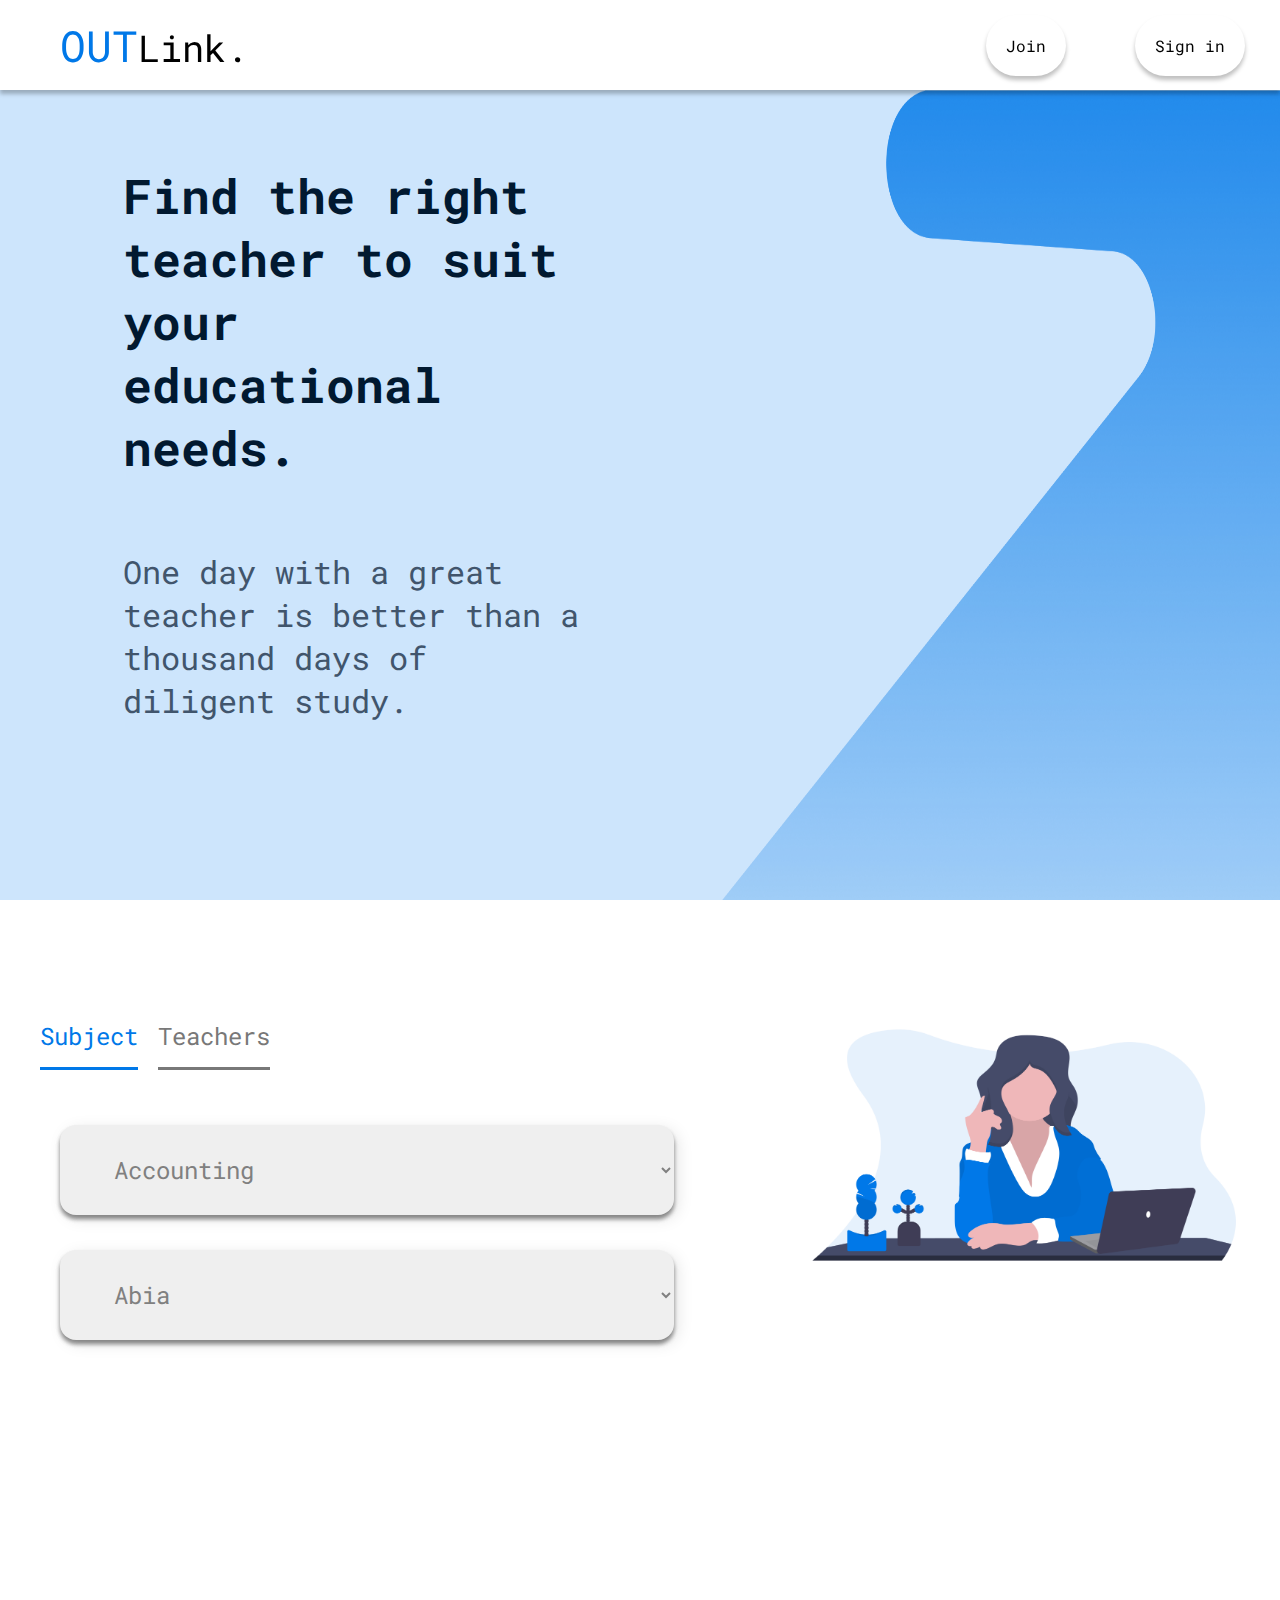
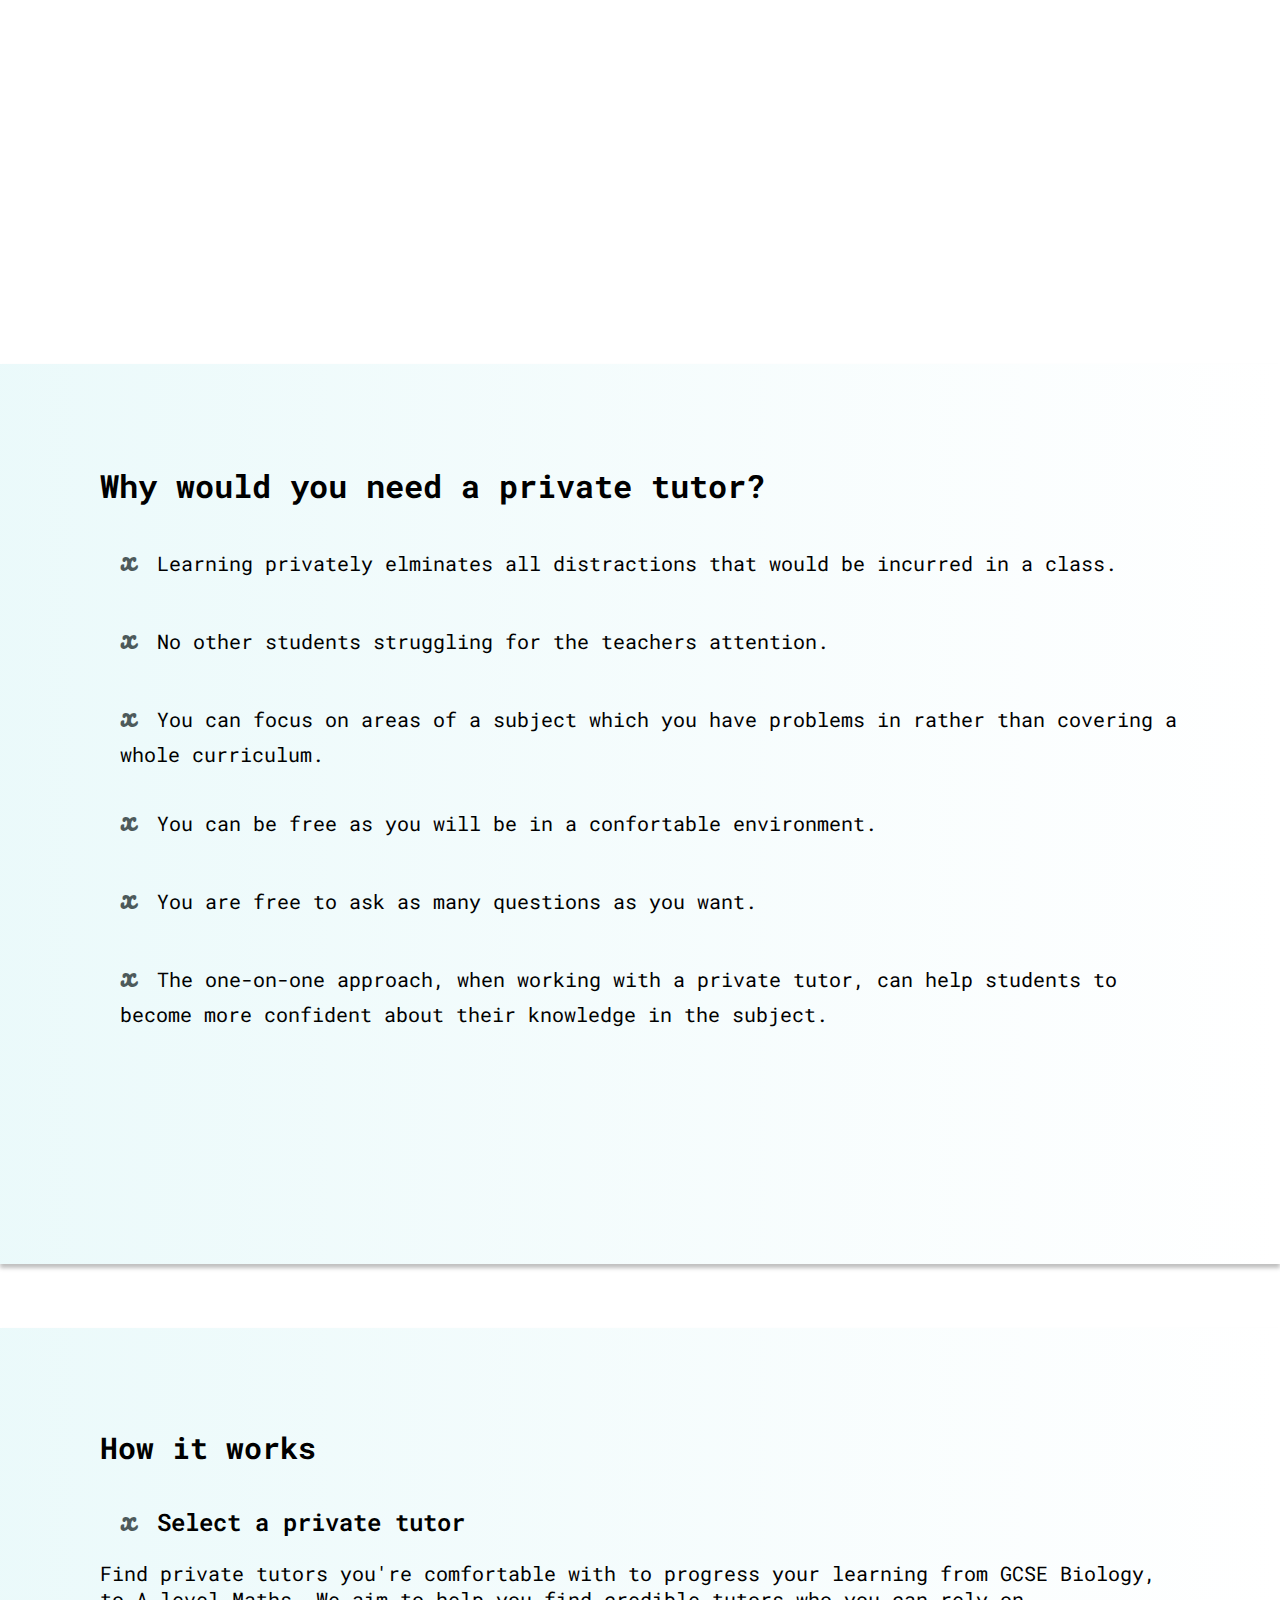
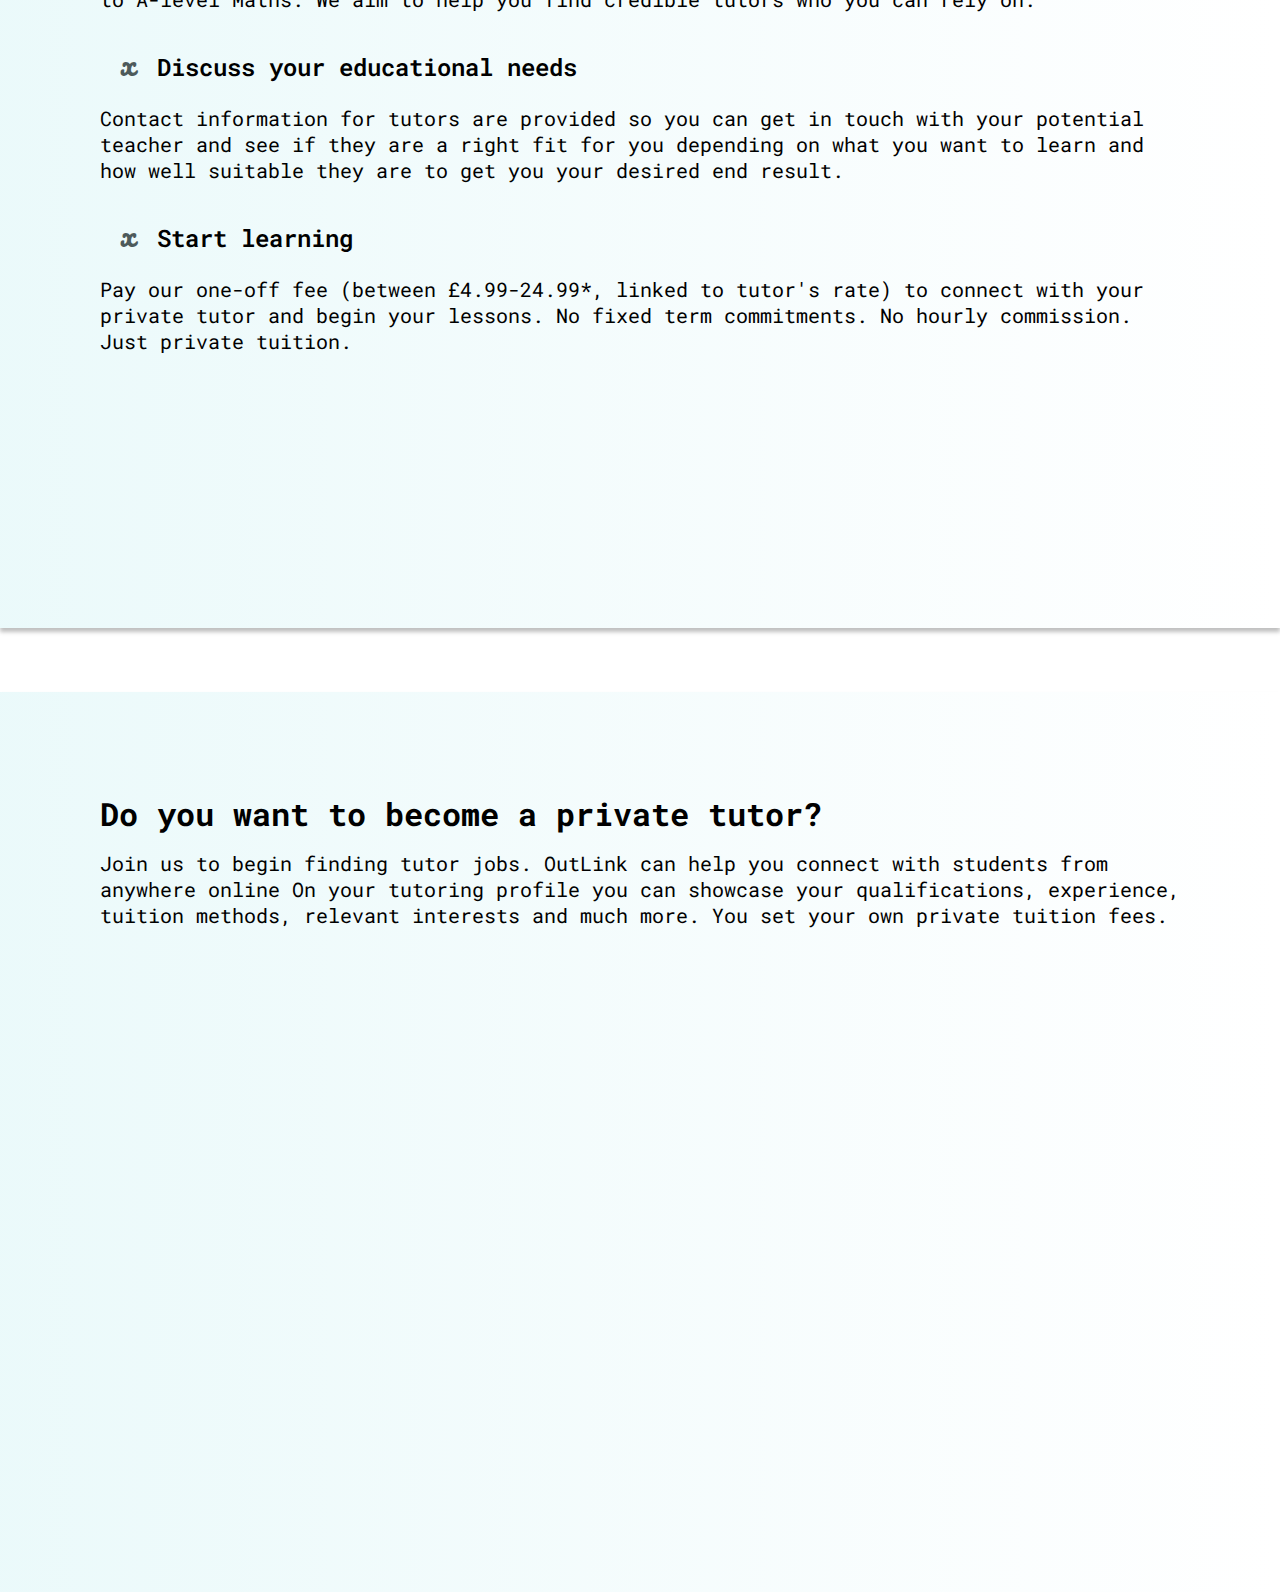
<file: index.html>
<!DOCTYPE html>
<html lang="en">

<head>
    <meta charset="UTF-8">
    <meta name="viewport" content="width=device-width, initial-scale=1.0">
    <link rel="stylesheet" href="style.css">
    <link href="https://fonts.googleapis.com/css2?family=Roboto+Mono&display=swap" rel="stylesheet">
    <link href="https://fonts.googleapis.com/css2?family=Pacifico&display=swap" rel="stylesheet">
    <link href="https://fonts.googleapis.com/css2?family=Pacifico&family=Roboto+Mono&display=swap" rel="stylesheet">
    <title>Outlink</title>
</head>

<body>
    <nav>
        <div class="logo">OUT<span class="span-logo">Link.</span></div>
        <ul class="nav-links">
            <li class="join"><a href="join.html">Join</a> </li>
            <li class="signin"><a href="">Sign in</a></li>
        </ul>
    </nav>

    <div class="container">
        <div class="homepage">
            <div class="home-about">
                <p class="about">Find the right teacher to suit your educational needs.</p>
                <blockquote class="sub">One day with a great teacher is better than a thousand days of diligent study.</blockquote>
            </div>
            <div class="vector"></div>
        </div>

        <div class="search">
            <div class="search-left">
                <ul class="search-type">
                    <li id="search-subject" class="search-subject">Subject</li>
                    <li id="search-teachers" class="search-teachers">Teachers </li>
                </ul>
                <div class="search-subject-bar dropdown">
                    <select type="text" id="search-subject-bar-input" class="search-subject-bar-input dropbtn search-subject-results " placeholder="Search for subject titles">Search for subject titles</select>
                </div>
                <div class="search-teachers-bar">
                    <input type="text" class="search-teacher-bar-input" placeholder="Search for names of teachers">
                    <div class="search-teachers-results"></div>
                </div>
                <div class="search-location-bar dropdown">
                    <select type="text" class="search-location-bar-input dropbtn search-location-results" placeholder="Location"></select>
                </div>
            </div>
            <div class="search-right">
                <img class="teacher" src="teacher.png" alt="teacher">
            </div>
        </div>
        <div class="reason">
            <h1 class="question">Why would you need a private tutor?</h1>

                <li>Learning privately elminates all distractions that would be incurred in a class. </li> 
                <li>No other students struggling for the teachers attention.</li>
                <li>You can focus on areas of a subject which you have problems in rather than covering a whole curriculum.</li>
                <li>You can be free as you will be in a confortable environment.</li>
                <li>You are free to ask as many questions as you want.</li>
                <li>The one-on-one approach, when working with a private tutor, can help students to become more confident about their knowledge in the subject.</li>
        </div>
        <div class="get-started">
            <h1 class="question">How it works</h1>
                <li><h2>Select a private tutor</h2></li> 
                 <p>Find private tutors you're comfortable with to progress your learning from GCSE Biology, to A-level Maths. We aim to help you find credible tutors who you can rely on.</p>
                <li><h2>Discuss your educational needs</h2></li>
                <p>Contact information for tutors are provided so you can get in touch with your potential teacher and see if they are a right fit for you depending on what you want to learn and how well suitable they are to get you your desired end result.</p>
                <li><h2>Start learning</h2></li>
                <p>Pay our one-off fee (between £4.99-24.99*, linked to tutor's rate) to connect with your private tutor and begin your lessons. No fixed term commitments. No hourly commission. Just private tuition.</p>
        </div>
        <div class="start-tutor">
                <h1 class="question">Do you want to become a private tutor?</h1>
            <p>Join us to begin finding tutor jobs. OutLink can help you connect with students from anywhere online On your tutoring profile you can showcase your qualifications, experience, tuition methods, relevant interests and much more. You set your own private tuition fees.</p>

            </div>
    </div>
    <script src="script.js"></script>
</body>

</html>
</file>
<file: style.css>
* {
      margin: 0;
      box-sizing: border-box;
      left: 0;
      top: 0;
      /* overflow-x: hidden; */
  }
  
  body {
    font-family: 'Roboto Mono', monospace;
      font-size: 16px;
      scroll-behavior: smooth;
      transition: all 2.3s ease;
      animation: body-fade-in 1.3s;
      background-color: rgba(255, 255, 255, 0.5);
  }
  
  nav {
      width: 100%;
      box-shadow: 0px 4px 4px rgba(0, 0, 0, 0.25);
      display: flex;
      height: 10vh;
      align-items: center;
      position: fixed;
      background-color: white;
  }
  
  .logo {
      color: #0078E8;
      font-size: 2.7rem;
      margin-left: 60px;
      width: 60%;
  }
  
  .span-logo {
      color: black;
      font-size: 2.3rem;
  }
  
  .nav-links {
      list-style: none;
      display: flex;
      justify-content: space-around;
      align-items: center;
      width: 40%;
      height: 100%;
      text-align: center;
  }
  
  .nav-links li a {
      color: black;
      text-decoration: none;
  }
  
  .join {
      box-shadow: 0px 4px 4px rgba(0, 0, 0, 0.25);
      border-radius: 38px;
      padding: 20px;
      width: 80px;
      cursor: pointer;
      display: inline-block;
      margin-left: 120px;
  }
  
  .join:hover {
      background-color: #0078E8;
      color: white;
  }
  
  .signin {
      box-shadow: 0px 4px 4px rgba(0, 0, 0, 0.25);
      border-radius: 38px;
      padding: 20px;
      cursor: pointer;
      display: inline-block;
  }
  
  .signin:hover {
      background-color: #0078E8;
      color: white;
  }
  
  .signin a:hover,
  .join a:hover {
      color: white;
  }
  
  .container {
      width: 100%;
  }
  
  .homepage {
      display: flex;
      background-color: rgba(3, 125, 240, 0.2);
      transition: all 2.3s ease;
      animation: home-about-fade-in 1.3s 70ms;
  }
  
  .vector {
      margin-top: 10vh;
      height: 90vh;
      overflow-y: hidden;
      width: 45%;
      background-image: url('vector2.png');
      background-repeat: no-repeat;
      background-size: 100% 100%;
      text-align: right;
  }
  
  .home-about {
      width: 55%;
      display: flex;
      flex-direction: column;
      align-items: center;
      height: 70vh;
      justify-content: space-around;
      margin-top: 10%;
      overflow: hidden;
      z-index: -1;
  }
  
  .about {
      font-size: 3rem;
      font-weight: bold;
      width: 65%;
      overflow: hidden;
  }
  
  .sub {
      font-size: 2rem;
      color: #504B4B;
      width: 65%;
      overflow: hidden;
  }
  
  .search {
      display: flex;
      height: 100vh;
      margin-top: 100px;
      z-index: -2;
      
  }
  
  .search-left {
      width: 60%;
  }
  
  .search-right {
      width: 40%;
  }
  
  .teacher {
      width: 100%;
  }
  
  .search-type {
      display: flex;
      font-size: 1.5rem;
      height: 90px;
  }
  
  .search-type li {
      margin: 20px 20px 20px 0;
      /* padding-bottom: 10px; */
      list-style: none;
      cursor: pointer;
  }
  
  .search-subject {
      color: #0078E8;
      border-bottom: solid 3px #0078E8;
  }
  
  .search-teachers {
      color: #787878;
      border-bottom: solid 3px #787878;
  }
  
  .search input,
  .search select {
      width: 80%;
      height: 90px;
      box-shadow: 0px 4px 4px rgba(0, 0, 0, 0.25), 0px 4px 4px rgba(0, 0, 0, 0.25), 4px 4px 16px rgba(0, 0, 0, 0.1);
      border-radius: 16px;
      border: none;
      margin-left: 60px;
      z-index: -1;
  }
  
  .search-teacher-bar-input {
      display: none;
  }
  
  .search-subject-bar-input,
  .search-teacher-bar-input {
      margin-bottom: 20px;
      background-position: left center;
      padding-left: 50px;
      font-size: 1.5em;
      font-family: Roboto Mono;
      color: grey;
      margin-top: 50px;
  }
  
  .search-location-bar-input {
      padding-left: 50px;
      font-size: 1.5em;
      font-family: Roboto Mono;
      color: grey;
  }
  
  .search-subject-results {
      height: 70px;
      position: relative;
      top: -15px;
      border: solid 1px black;
      margin-left: 60px;
      width: 90%;
      text-decoration: none;
      color: grey;
  }
  .reason{
    box-sizing: border-box;
    height: 100vh;
    box-shadow: 0px 4px 4px rgba(0, 0, 0, 0.25);
    padding: 100px;
    margin-top: 5%;
    background: linear-gradient(to right, rgba(188, 237, 240, 0.3), rgb(255, 255, 255));
    padding-top: 100px;
    

  }
  .reason li{
      list-style: none;
      margin-top: 25px;
      font-size: 20px;
      margin-left: 20px;
  }
  .reason li h2{
      width: 100%;
      font-weight: 300;
  }
  .reason li::before{
      content: 'x';
      font-size: 30px;
      font-weight: 300;
      font-family: 'Pacifico', cursive;
      position: relative;
      margin-right: 20px;
      z-index: -1;

  }
  .get-started{
    box-sizing: border-box;
    height: 100vh;
    box-shadow: 0px 4px 4px rgba(0, 0, 0, 0.25);
    padding: 100px;
    margin-top: 5%;
    background: linear-gradient(to right, rgba(188, 237, 240, 0.3), rgb(255, 255, 255));
    padding-top: 100px;
    

  }
  .get-started .question{
      font-weight: bold;
  }
  .get-started li{
    list-style: none;
    margin-top: 25px;
    font-size: 20px;
    margin-left: 20px;
}
.get-started h1{
    font-size: 30px;
}
.get-started  p{
    margin-top: 15px;
    font-size: 20px;
}
.get-started li h2{
    width: 100%;
    font-weight: 600;
    font-size: 24px;
}
.get-started li h2::before{
    content: 'x';
    font-size: 30px;
    font-weight: 300;
    font-family: 'Pacifico', cursive;
    position: relative;
    margin-right: 20px;
    z-index: -1;

}
.start-tutor .question{
    font-weight: bold;
}
.start-tutor{
    box-sizing: border-box;
    height: 100vh;
    box-shadow: 0px 4px 4px rgba(0, 0, 0, 0.25);
    padding: 100px;
    margin-top: 5%;
    background: linear-gradient(to right, rgba(188, 237, 240, 0.3), rgb(255, 255, 255));
    padding-top: 100px;
    

  }
.start-tutor  p{
  margin-top: 15px;
  font-size: 20px;
}


  @media screen and (max-width: 1036px) {
      body {
          font-size: 12px;
          overflow-x: hidden;
      }
      nav {
          height: 8vh;
          width: 100%;
          box-sizing: border-box;
      }
      .logo {
          width: 40%;
          margin-left: 50px;
          font-size: 2.5rem;
      }
      .span-logo {
          font-size: 2rem;
      }
      .nav-links {
          width: 50%;
      }
      .join,
      .signin {
          padding: 10px;
      }
      .homepage {
          background-color: rgba(3, 125, 240, 0.2);
          height: 42vh;
          display: block;
      }
      .vector {
          display: none;
      }
      .home-about {
          width: 100%;
          display: block;
          margin-left: 50px;
          position: relative;
          top: 0;
          height: 42vh;
      }
      .about {
          font-size: 1.8rem;
          width: 80%;
          margin-bottom: 30px;
          margin-top: 8vh;
          line-height: 1.3em;
      }
      .sub {
          width: 80%;
          font-size: 1.5rem;
          line-height: 1.3em;
      }
      .search {
          height: 50vh;
          display: block;
      }
      .teacher {
          display: none;
      }
      .search-left {
          width: 90%;
      }
      .search-type {
          font-size: 1.3rem;
      }
      .search input,
      .search select {
          width: 90%;
          padding-left: 50px;
      }
      .search-teacher-bar-input {
          display: none;
      }
      .search-subject-bar-input,
      .search-teacher-bar-input {
          font-size: 1.4em;
      }
      .search-location-bar-input {
          font-size: 1.4em;
      }
  }
  
  @media screen and (max-width: 500px) {
      nav {
          box-sizing: border-box;
          align-content: start;
          flex-wrap: nowrap;
      }
      .logo {
          margin-left: 30px;
          font-size: 2rem;
          width: 30%;
      }
      .span-logo {
          font-size: 1.5rem;
      }
      .nav-links {
          width: 70%;
      }
      .join,
      .signin {
          padding: 7px;
          width: 80px;
      }
      .join {
          margin-right: -50px;
          margin-left: -50px;
      }
      .homepage {
          height: 50vh;
      }
      .home-about {
          margin-left: 30px;
          height: 60vh;
      }
      .search {
          margin-top: 50px;
      }
      .subject-search-bar {
          margin-left: 30px;
      }
      .search input,
      .search select {
          padding-left: 25px;
          margin-left: 30px;
          height: 70px;
      }
      .search-left {
          width: 100%;
      }
      .search-type li {
          font-size: 1.2rem;
      }
  }
  
  @media screen and (max-width: 400px) {
      .join {
          margin-right: -50px;
          margin-left: -40px;
      }
      .about {
          font-size: 1.5rem;
      }
      .sub {
          font-size: 1rem;
      }
  }
  
  @keyframes body-fade-in {
      from {
          transform: scale(0);
      }
      to {
          transform: scale(1);
      }
  }
  
  @keyframes home-about-fade-in {
      from {
          transform: scale(0);
      }
      to {
          transform: scale(1);
      }
  }
  /* .dropbtn {
      padding: 16px;
      font-size: 16px;
      border: none;
      cursor: pointer;
  }
   */
  /* .dropdown {
      position: relative;
      display: inline-block;
  } */
  
  .dropdown-content {
      display: none;
      /* position: absolute; */
      /* background-color: #f9f9f9; */
      /* min-width: 160px; */
      /* box-shadow: 0px 8px 16px 0px rgba(0, 0, 0, 0.2); */
      z-index: 1;
  }
  
  .dropdown-content option {
      color: grey;
      padding: 12px 16px;
      text-decoration: none;
      display: block;
  }
  
  .dropdown:hover .dropdown-content {
      display: block;
  }
  /* .dropdown:hover .dropbtn {
      background-color: #3e8e41;
  } */
</file>
